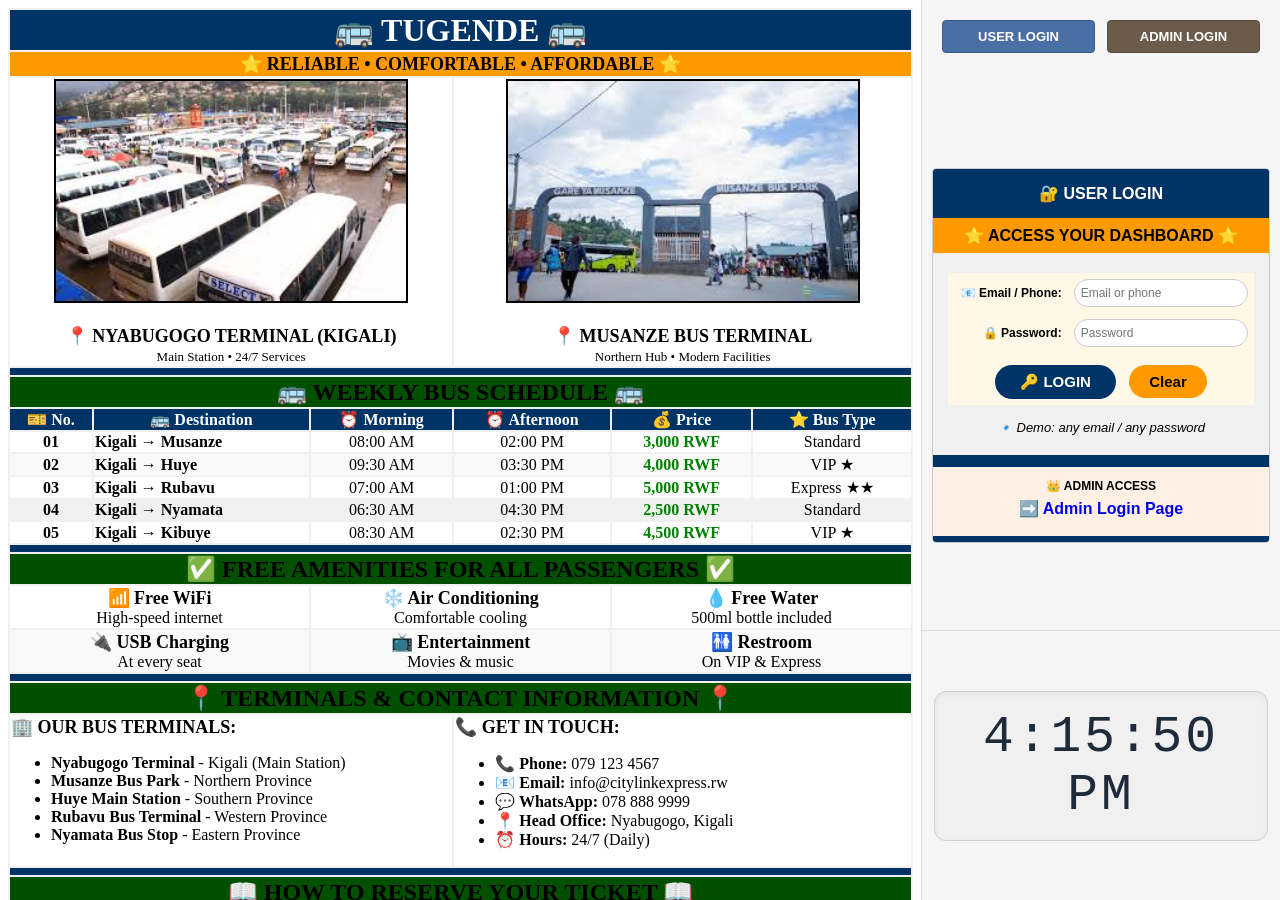
<file: index.html>
<!DOCTYPE html>
<html lang="en">
<head>
    <meta charset="UTF-8">
    <meta name="viewport" content="width=device-width, initial-scale=1.0">
    <title>Tugende Express | Dashboard</title>
    <!-- Link to separate CSS file -->
    <link rel="stylesheet" href="indexstyle.css">
</head>
<body>

<table class="dashboard" cellpadding="0" cellspacing="0">
    <tr>
        <!-- LEFT COLUMN - HOME PAGE -->
        <td class="left-col">
            <table style="width:100%; height:100%;" cellpadding="0" cellspacing="0">
                <tr>
                    <td class="home-frame-cell">
                        <iframe 
                            src="home.html" 
                            title="Bus Schedule & Information"
                            frameborder="0"
                            scrolling="yes">
                        </iframe>
                    </td>
                </tr>
            </table>
        </td>

        <!-- RIGHT COLUMN - LOGIN PANEL -->
        <td class="right-col">
            <table style="width:100%; height:100%;" cellpadding="0" cellspacing="0">
                <tr>
                    <td class="switch-group">
                        <a href="user_login.html" target="authFrame">USER LOGIN</a>
                        <a href="admin.html" target="authFrame">ADMIN LOGIN</a>
                    </td>
                </tr>
                <tr>
                    <td class="login-frame-cell">
                        <iframe 
                            name="authFrame"
                            id="authFrame"
                            src="user_login.html"
                            frameborder="0"
                            scrolling="no">
                        </iframe>
                    </td>
                </tr>
                <tr style="height:30%;">
                    <td class="info-note">
                        <!-- CLOCK DISPLAY – replaces time.is iframe -->
                        <div id="clock" class="clock-display">--:--:--</div>
                    </td>
                </tr>
            </table>
        </td>
    </tr>
</table>

<!-- Clock update script -->
<script>
    function showTime() {
        var now = new Date();
        document.getElementById('clock').innerHTML = now.toLocaleTimeString();
    }
    showTime();
    setInterval(showTime, 1000);
</script>

</body>
</html>
</file>
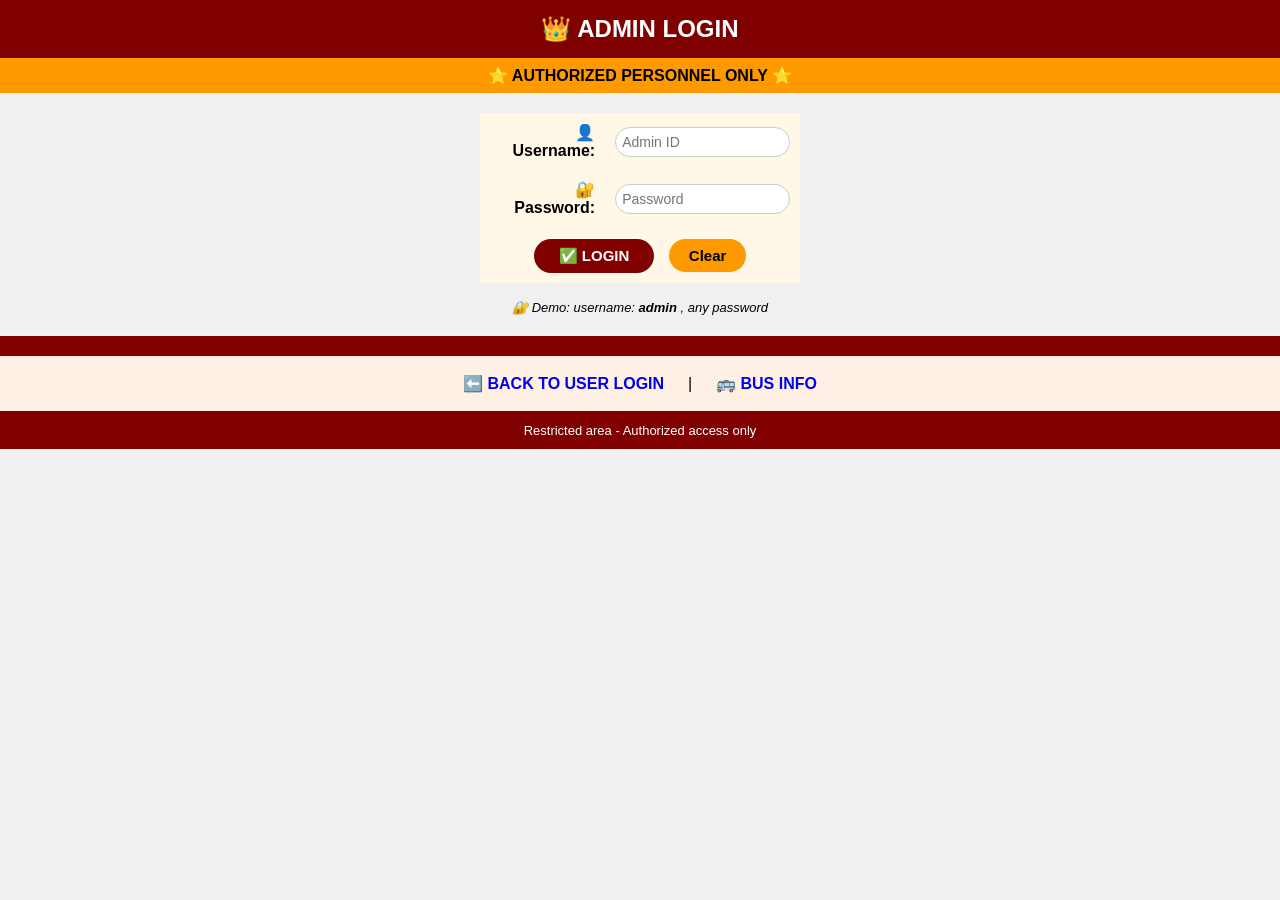
<file: admin.html>
<!DOCTYPE html>
<html>
<head>
<title>Admin Login - Bus System</title>
<link rel="stylesheet" href="styles.css">
</head>
<body style="margin:0; padding:0; background:#F0F0F0; font-family:Segoe UI,Roboto,sans-serif;">

<!-- ==================== COMPACT ADMIN LOGIN PAGE (FITS PERFECTLY IN IFRAME) ==================== -->

<table width="100%" cellpadding="0" cellspacing="0" bgcolor="#F0F0F0">
    
    <!-- TITLE ROW -->
    <tr bgcolor="#800000">
        <td align="center" style="padding:15px 10px;">
            <font size="5" color="white"><b>👑 ADMIN LOGIN</b></font>
        </td>
    </tr>
    
    <!-- SUBTITLE -->
    <tr bgcolor="#FF9900">
        <td align="center" style="padding:8px;">
            <font size="3"><b>⭐ AUTHORIZED PERSONNEL ONLY ⭐</b></font>
        </td>
    </tr>
    
    <!-- LOGIN FORM (COMPACT) -->
    <tr>
        <td align="center" style="padding:20px 15px;">
            <table border="0" width="100%" cellpadding="8" style="max-width:320px; margin:0 auto; background:#FFF8E7;">
                <form action="admin_dashboard.html" method="get">
                    <tr>
                        <td align="right"><b>👤 Username:</b></td>
                        <td align="left"><input type="text" name="admin_user" placeholder="Admin ID" style="padding:6px; width:100%;"></td>
                    </tr>
                    <tr>
                        <td align="right"><b>🔐 Password:</b></td>
                        <td align="left"><input type="password" name="admin_pass" placeholder="Password" style="padding:6px; width:100%;"></td>
                    </tr>
                    <tr>
                        <td colspan="2" align="center" style="padding-top:12px;">
                            <input type="submit" value="✅ LOGIN" style="background:#800000; color:white; font-size:15px; padding:8px 25px; border:none; font-weight:bold; cursor:pointer;">
                            <input type="reset" value="Clear" style="background:#FF9900; color:black; font-size:15px; padding:8px 20px; border:none; font-weight:bold; cursor:pointer; margin-left:10px;">
                        </td>
                    </tr>
                </form>
            </table>
            <div style="margin-top:15px;">
                <font size="2"><i>🔐 Demo: username: <b>admin</b> , any password</i></font>
            </div>
        </td>
    </tr>
    
    <!-- SPACER -->
    <tr bgcolor="#800000"><td style="height:4px;"></td></tr>
    
    <!-- BACK TO USER LOGIN -->
    <tr bgcolor="rgb(255, 240, 230)">
        <td align="center" style="padding:12px;">
            <a href="user_login.html"><font size="3"><b>⬅️ BACK TO USER LOGIN</b></font></a> &nbsp;|&nbsp;
            <a href="home.html"><font size="3"><b>🚌 BUS INFO</b></font></a>
        </td>
    </tr>
    
    <!-- FOOTER -->
    <tr bgcolor="#800000">
        <td align="center" style="padding:10px;">
            <font color="white" size="2">Restricted area - Authorized access only</font>
        </td>
    </tr>
</table>

</body>
</html>
</file>
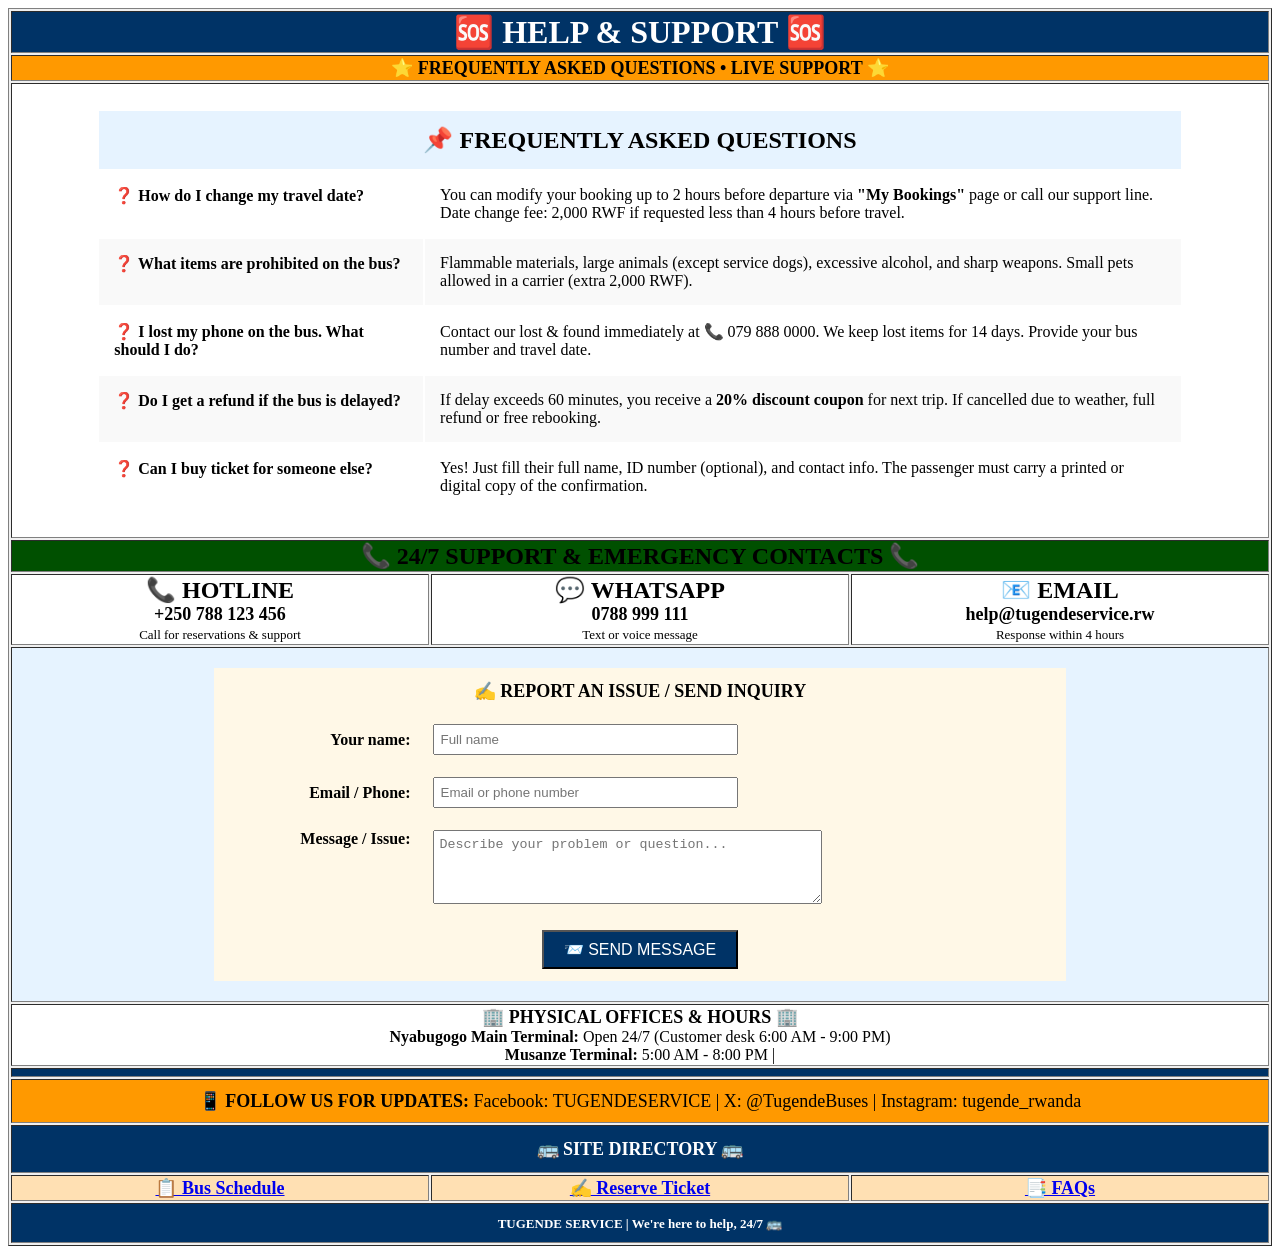
<file: faqs.html>
<!DOCTYPE html>
<html>
<head>
<title>Bus Ticket System - Help & Support</title>
</head>
<body>

<!-- ==================== PAGE 5: HELP & SUPPORT (FAQ + CONTACT) ==================== -->
<a name="support"></a>

<!-- MAIN TABLE LAYOUT -->
<table border="1" width="100%" bgcolor="#F0F0F0">

<!-- HEADER -->
<th colspan="3" bgcolor="#003366"><font size="6" color="white">🆘 HELP & SUPPORT 🆘</font></th>

<tr bgcolor="#FF9900">
<td colspan="3" align="center"><font size="4"><b>⭐ FREQUENTLY ASKED QUESTIONS • LIVE SUPPORT ⭐</b></font></td>
</tr>

<!-- FAQ SECTION USING INNER TABLE -->
<tr bgcolor="white">
<td colspan="3" align="center" style="padding: 25px;">
<table border="0" width="90%" cellpadding="15">
<tr bgcolor="#E6F3FF">
<th colspan="2"><font size="5">📌 FREQUENTLY ASKED QUESTIONS</font></th>
</tr>
<tr>
<td width="30%" valign="top"><b>❓ How do I change my travel date?</b></td>
<td>You can modify your booking up to 2 hours before departure via <b>"My Bookings"</b> page or call our support line. Date change fee: 2,000 RWF if requested less than 4 hours before travel.</td>
</tr>
<tr bgcolor="#F9F9F9">
<td valign="top"><b>❓ What items are prohibited on the bus?</b></td>
<td>Flammable materials, large animals (except service dogs), excessive alcohol, and sharp weapons. Small pets allowed in a carrier (extra 2,000 RWF).</td>
</tr>
<tr>
<td valign="top"><b>❓ I lost my phone on the bus. What should I do?</b></td>
<td>Contact our lost & found immediately at 📞 079 888 0000. We keep lost items for 14 days. Provide your bus number and travel date.</td>
</tr>
<tr bgcolor="#F9F9F9">
<td valign="top"><b>❓ Do I get a refund if the bus is delayed?</b></td>
<td>If delay exceeds 60 minutes, you receive a <b>20% discount coupon</b> for next trip. If cancelled due to weather, full refund or free rebooking.</td>
</tr>
<tr>
<td valign="top"><b>❓ Can I buy ticket for someone else?</b></td>
<td>Yes! Just fill their full name, ID number (optional), and contact info. The passenger must carry a printed or digital copy of the confirmation.</td>
</tr>
</table>
</td>
</tr>

<!-- EMERGENCY & SUPPORT CONTACT -->
<tr bgcolor="rgb(255, 240, 230)">
<th colspan="3"><font size="5">📞 24/7 SUPPORT & EMERGENCY CONTACTS 📞</font></th>
</tr>

<tr align="center" bgcolor="white">
<td width="33%">
<font size="5"><b>📞 HOTLINE</b></font><br/>
<b><font size="4">+250 788 123 456</font></b><br/>
<font size="2">Call for reservations & support</font>
</td>
<td width="33%">
<font size="5"><b>💬 WHATSAPP</b></font><br/>
<b><font size="4">0788 999 111</font></b><br/>
<font size="2">Text or voice message</font>
</td>
<td width="33%">
<font size="5"><b>📧 EMAIL</b></font><br/>
<b><font size="4">help@tugendeservice.rw</font></b><br/>
<font size="2">Response within 4 hours</font>
</td>
</tr>

<!-- REPORT ISSUE FORM  -->

<tr bgcolor="#E6F3FF">
<td colspan="3" align="center" style="padding: 20px;">
<form>
<table border="0" width="70%" bgcolor="#FFF8E7" cellpadding="10">
<tr>
<td colspan="2" align="center"><b><font size="4">✍️ REPORT AN ISSUE / SEND INQUIRY</font></b></td>
</tr>
<tr>
<td align="right"><b>Your name:</b></td>
<td><input type="text" size="35" placeholder="Full name" style="padding:6px;"></td>
</tr>
<tr>
<td align="right"><b>Email / Phone:</b></td>
<td><input type="text" size="35" placeholder="Email or phone number" style="padding:6px;"></td>
</tr>
<tr>
<td align="right" valign="top"><b>Message / Issue:</b></td>
<td><textarea rows="4" cols="45" placeholder="Describe your problem or question..." style="padding:6px;"></textarea></td>
</tr>
<tr>
<td colspan="2" align="center"><input type="submit" value="📨 SEND MESSAGE" style="background-color:#003366; color:white; font-size:16px; padding:8px 20px; cursor:pointer;"></td>
</tr>
</table>
</form>
</td>
</tr>

<!-- TERMINAL OFFICE HOURS -->
<tr bgcolor="white">
<td colspan="3" align="center">
<b><font size="4">🏢 PHYSICAL OFFICES & HOURS 🏢</font></b><br/>
<b>Nyabugogo Main Terminal:</b> Open 24/7 (Customer desk 6:00 AM - 9:00 PM)<br/>
<b>Musanze Terminal:</b> 5:00 AM - 8:00 PM  | 
</td>
</tr>

<!-- SPACER -->
<tr bgcolor="#003366"><td colspan="3" height="5"> </td></tr>

<!-- SOCIAL LINKS -->
<tr bgcolor="#FF9900">
<td colspan="3" align="center" style="padding: 10px;">
<font size="4"><b>📱 FOLLOW US FOR UPDATES:</b> Facebook: TUGENDESERVICE | X: @TugendeBuses | Instagram: tugende_rwanda</font>
</td>
</tr>

<!-- NAVIGATION LINKS TO ALL PAGES -->
<tr bgcolor="#003366">
<td colspan="3" align="center" style="padding: 12px;">
<font color="white" size="4"><b>🚌 SITE DIRECTORY 🚌</b></font>
</td>
</tr>

<tr bgcolor="#FFE0B3" align="center">
<td><a href="homr.html"><font size="4"><b>📋 Bus Schedule</b></font></a></td>
<td><a href="reserve_ticket.html.html"><font size="4"><b>✍️ Reserve Ticket</b></font></a></td>
<td><a href="faqs.html"><font size="4"><b>📑 FAQs </b></font></a></td>




<!-- FOOTER -->
<tr bgcolor="#003366">
<td colspan="3" align="center" style="padding: 10px;">
<font color="white" size="2"><b>  TUGENDE SERVICE | We're here to help, 24/7 🚌</b></font>
</td>
</tr>

</table>

</body>
</html>
</file>
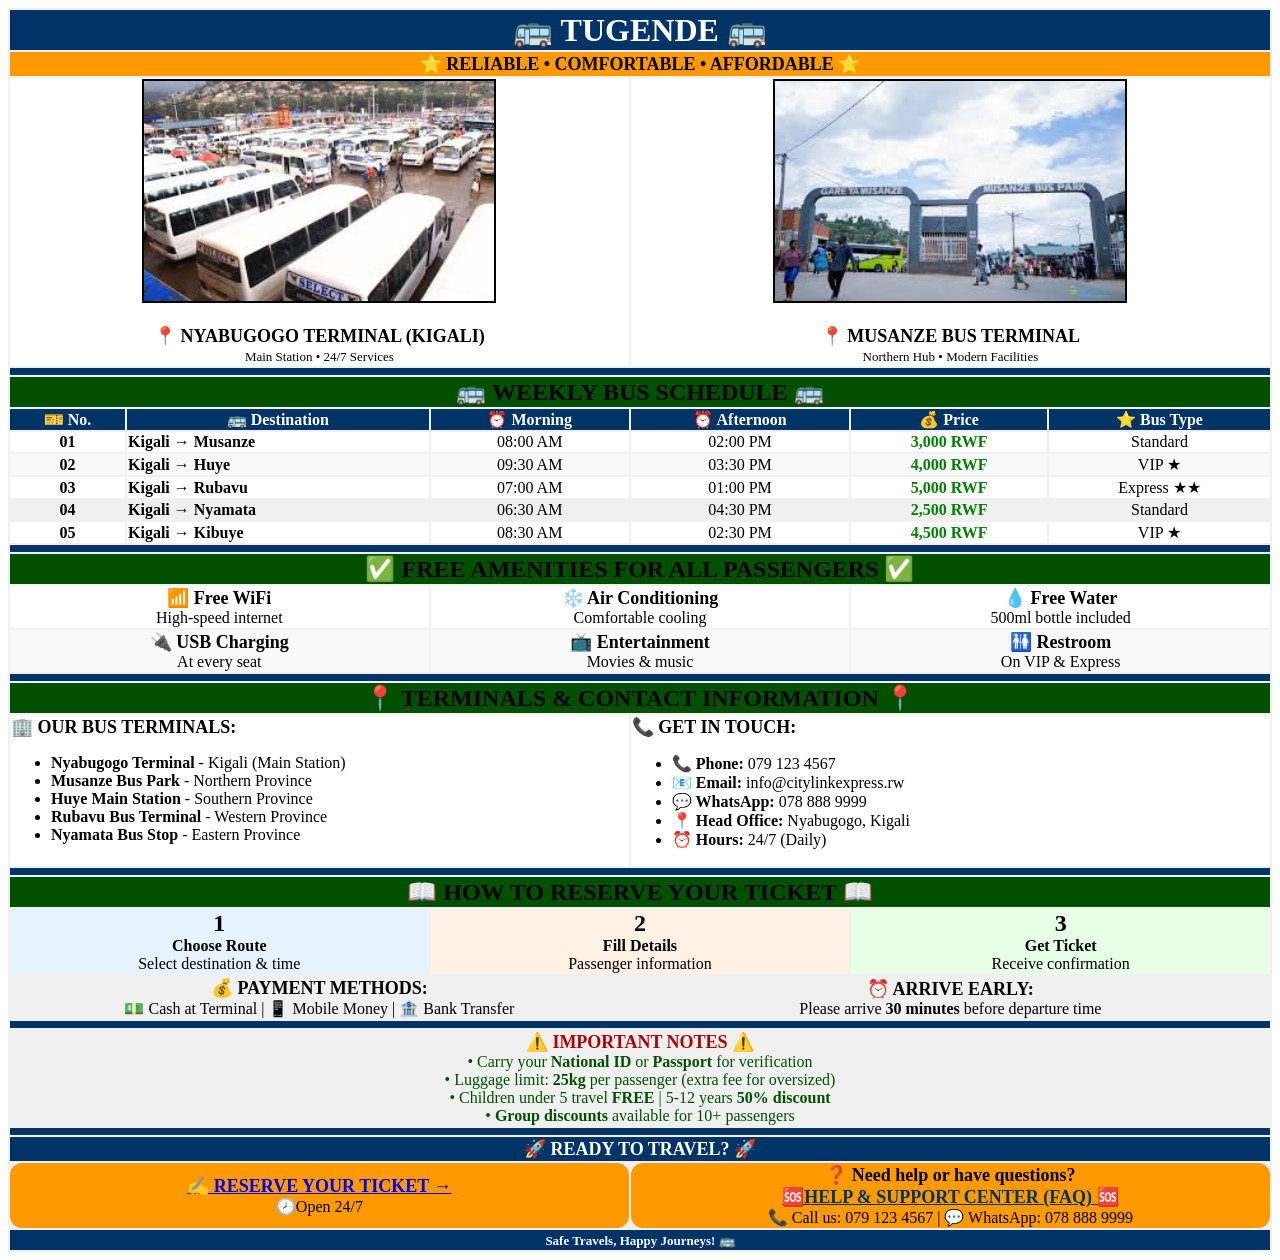
<file: home.html>
<!DOCTYPE html>
<html>
<head>
<title>Bus Information Page</title>
</head>
<body>

<!-- ==================== PAGE 1: BUS INFORMATION PAGE ==================== -->
<a name="info"></a>

<!-- ONE GIANT TABLE THAT HOLDS EVERYTHING -->
<table  width="100%" bgcolor="#F0F0F0">

<!-- TITLE ROW -->
<th colspan="6" bgcolor="#003366"><font size="6" color="white">🚌 TUGENDE 🚌</font></th>

<!-- SUBTITLE ROW -->
<tr bgcolor="#FF9900">
<td colspan="6" align="center"><font size="4"><b>⭐ RELIABLE • COMFORTABLE • AFFORDABLE ⭐</b></font></td>
</tr>

<!-- TWO BUS PARK IMAGES ROW -->
<tr align="center" bgcolor="white">
<td colspan="3" width="50%">
<img src="media/n.jpg" alt="Nyabugogo Terminal" width="350" height="220" border="2"/>
<br/><br/><font size="4"><b>📍 NYABUGOGO TERMINAL (KIGALI)</b></font>
<br/><font size="2">Main Station • 24/7 Services</font>
</td>
<td colspan="3" width="50%">
<img src="media/m.jpg" alt="Musanze Terminal" width="350" height="220" border="2"/>
<br/><br/><font size="4"><b>📍 MUSANZE BUS TERMINAL</b></font>
<br/><font size="2">Northern Hub • Modern Facilities</font>
</td>
</tr>

<!-- SPACER ROW -->
<tr bgcolor="#003366"><td colspan="6" height="5"> </td></tr>

<!-- BUS SCHEDULE HEADER -->
<tr bgcolor="rgb(255, 240, 230)">
<th colspan="6"><font size="5">🚌 WEEKLY BUS SCHEDULE 🚌</font></th>
</tr>

<!-- BUS SCHEDULE COLUMN HEADERS -->
<tr bgcolor="#003366">
<th><font color="white">🎫 No.</font></th>
<th><font color="white">🚌 Destination</font></th>
<th><font color="white">⏰ Morning</font></th>
<th><font color="white">⏰ Afternoon</font></th>
<th><font color="white">💰 Price</font></th>
<th><font color="white">⭐ Bus Type</font></th>
</tr>

<!-- SCHEDULE ROW 1 -->
<tr bgcolor="white" align="center">
<td><b>01</b></td>
<td align="left"><b>Kigali → Musanze</b></td>
<td>08:00 AM</td>
<td>02:00 PM</td>
<td><font color="green"><b>3,000 RWF</b></font></td>
<td>Standard</td>
</tr>

<!-- SCHEDULE ROW 2 -->
<tr bgcolor="#F9F9F9" align="center">
<td><b>02</b></td>
<td align="left"><b>Kigali → Huye</b></td>
<td>09:30 AM</td>
<td>03:30 PM</td>
<td><font color="green"><b>4,000 RWF</b></font></td>
<td>VIP ★</td>
</tr>

<!-- SCHEDULE ROW 3 -->
<tr bgcolor="white" align="center">
<td><b>03</b></td>
<td align="left"><b>Kigali → Rubavu</b></td>
<td>07:00 AM</td>
<td>01:00 PM</td>
<td><font color="green"><b>5,000 RWF</b></font></td>
<td>Express ★★</td>
</tr>

<!-- SCHEDULE ROW 4 -->
<tr  align="center">
<td><b>04</b></td>
<td align="left"><b>Kigali → Nyamata</b></td>
<td>06:30 AM</td>
<td>04:30 PM</td>
<td><font color="green"><b>2,500 RWF</b></font></td>
<td>Standard</td>
</tr>

<!-- SCHEDULE ROW 5 -->
<tr bgcolor="white" align="center">
<td><b>05</b></td>
<td align="left"><b>Kigali → Kibuye</b></td>
<td>08:30 AM</td>
<td>02:30 PM</td>
<td><font color="green"><b>4,500 RWF</b></font></td>
<td>VIP ★</td>
</tr>

<!-- SPACER ROW -->
<tr bgcolor="#003366"><td colspan="6" height="5"> </td></tr>

<!-- BUS FEATURES HEADER -->
<tr bgcolor="rgb(255, 240, 230)">
<th colspan="6"><font size="5">✅ FREE AMENITIES FOR ALL PASSENGERS ✅</font></th>
</tr>

<!-- FEATURES ROW 1 -->
<tr bgcolor="white" align="center">
<td colspan="2" width="33%">
<font size="4"><b>📶 Free WiFi</b></font><br/>High-speed internet
</td>
<td colspan="2" width="33%">
<font size="4"><b>❄️ Air Conditioning</b></font><br/>Comfortable cooling
</td>
<td colspan="2" width="33%">
<font size="4"><b>💧 Free Water</b></font><br/>500ml bottle included
</td>
</tr>

<!-- FEATURES ROW 2 -->
<tr bgcolor="#F9F9F9" align="center">
<td colspan="2">
<font size="4"><b>🔌 USB Charging</b></font><br/>At every seat
</td>
<td colspan="2">
<font size="4"><b>📺 Entertainment</b></font><br/>Movies & music
</td>
<td colspan="2">
<font size="4"><b>🚻 Restroom</b></font><br/>On VIP & Express
</td>
</tr>

<!-- SPACER ROW -->
<tr bgcolor="#003366"><td colspan="6" height="5"> </td></tr>

<!-- TERMINALS & CONTACT HEADER -->
<tr bgcolor="rgb(255, 240, 230)">
<th colspan="6"><font size="5">📍 TERMINALS & CONTACT INFORMATION 📍</font></th>
</tr>

<!-- TERMINALS AND CONTENT ROW -->
<tr bgcolor="white">
<td colspan="3" valign="top">
<b><font size="4">🏢 OUR BUS TERMINALS:</font></b>
<ul>
<li><b>Nyabugogo Terminal</b> - Kigali (Main Station)</li>
<li><b>Musanze Bus Park</b> - Northern Province</li>
<li><b>Huye Main Station</b> - Southern Province</li>
<li><b>Rubavu Bus Terminal</b> - Western Province</li>
<li><b>Nyamata Bus Stop</b> - Eastern Province</li>
</ul>
</td>
<td colspan="3" valign="top">
<b><font size="4">📞 GET IN TOUCH:</font></b>
<ul>
<li><b>📞 Phone:</b> 079 123 4567</li>
<li><b>📧 Email:</b> info@citylinkexpress.rw</li>
<li><b>💬 WhatsApp:</b> 078 888 9999</li>
<li><b>📍 Head Office:</b> Nyabugogo, Kigali</li>
<li><b>⏰ Hours:</b> 24/7 (Daily)</li>
</ul>
</td>
</tr>

<!-- SPACER ROW -->
<tr bgcolor="#003366"><td colspan="6" height="5"> </td></tr>

<!-- HOW TO BOOK HEADER -->
<tr bgcolor="rgb(255, 240, 230)">
<th colspan="6"><font size="5">📖 HOW TO RESERVE YOUR TICKET 📖</font></th>
</tr>

<!-- BOOKING STEPS ROW -->
<tr bgcolor="white" align="center">
<td colspan="2" bgcolor="#E6F3FF">
<font size="5"><b>1️</b></font><br/>
<font size="3"><b>Choose Route</b></font><br/>
Select destination & time
</td>
<td colspan="2" bgcolor="#FFF0E6">
<font size="5"><b>2️</b></font><br/>
<font size="3"><b>Fill Details</b></font><br/>
Passenger information
</td>
<td colspan="2" bgcolor="#E6FFE6">
<font size="5"><b>3️</b></font><br/>
<font size="3"><b>Get Ticket</b></font><br/>
Receive confirmation
</td>
</tr>

<!-- PAYMENT METHODS ROW -->
<tr align="center">
<td colspan="3">
<b><font size="4">💰 PAYMENT METHODS:</font></b><br/>
💵 Cash at Terminal | 📱 Mobile Money | 🏦 Bank Transfer
</td>
<td colspan="3">
<b><font size="4">⏰ ARRIVE EARLY:</font></b><br/>
Please arrive <b>30 minutes</b> before departure time
</td>
</tr>

<!-- SPACER ROW -->
<tr bgcolor="#003366"><td colspan="6" height="5"> </td></tr>

<!-- IMPORTANT NOTE ROW -->
<tr >
<font  font color="rgb(255, 240, 230)" >
<td colspan="6" align="center">
<font  font color="rgb(255, 240, 230)" >
<b><font size="4" font color="rgb(0, 0, 0)" >⚠️ IMPORTANT NOTES ⚠️</font></b><br/>
• Carry your <b>National ID</b> or <b>Passport</b> for verification<br/>
• Luggage limit: <b>25kg</b> per passenger (extra fee for oversized)<br/>
• Children under 5 travel <b>FREE</b> | 5-12 years <b>50% discount</b><br/>
• <b>Group discounts</b> available for 10+ passengers
</font>
</td>

</tr>

<!-- SPACER ROW -->
<tr bgcolor="#003366"><td colspan="6" height="5"> </td></tr>

<!-- FOOTER LINK TO PAGE 2 -->
<tr bgcolor="#003366">
<td colspan="6" align="center">
<font color="white" size="4"><b>🚀 READY TO TRAVEL? 🚀</b></font>
</td>
</tr>

<tr bgcolor="#FF9900">

<!-- RESERVE TICKET PAGE LINK -->

<td colspan="3" align="center" style="border-radius: 12px;" >
<a href="reserve_ticket.html"><font size="4"><b>✍️ RESERVE YOUR TICKET →</b></font></a>
<font size="3"><br/> 🕗Open 24/7 </font>
</td>


<!-- HELP PAGE LINK -->

<td colspan="3" align="center" style="border-radius: 12px;">
<font size="4"><b>❓ Need help or have questions?</b></font><br/>
<a href="faqs.html" style="font-size: 18px; font-weight: bold; color: #003366;">🆘HELP & SUPPORT CENTER (FAQ) 🆘</a>
<font size="3"><br/>📞 Call us: 079 123 4567 | 💬 WhatsApp: 078 888 9999</font>
</td>

</tr>

<tr bgcolor="#003366">
<td colspan="6" align="center">
<font color="white" size="2"><b> Safe Travels, Happy Journeys! 🚌</b></font>
</td>
</tr>

</table>

</body>
</html>
</file>
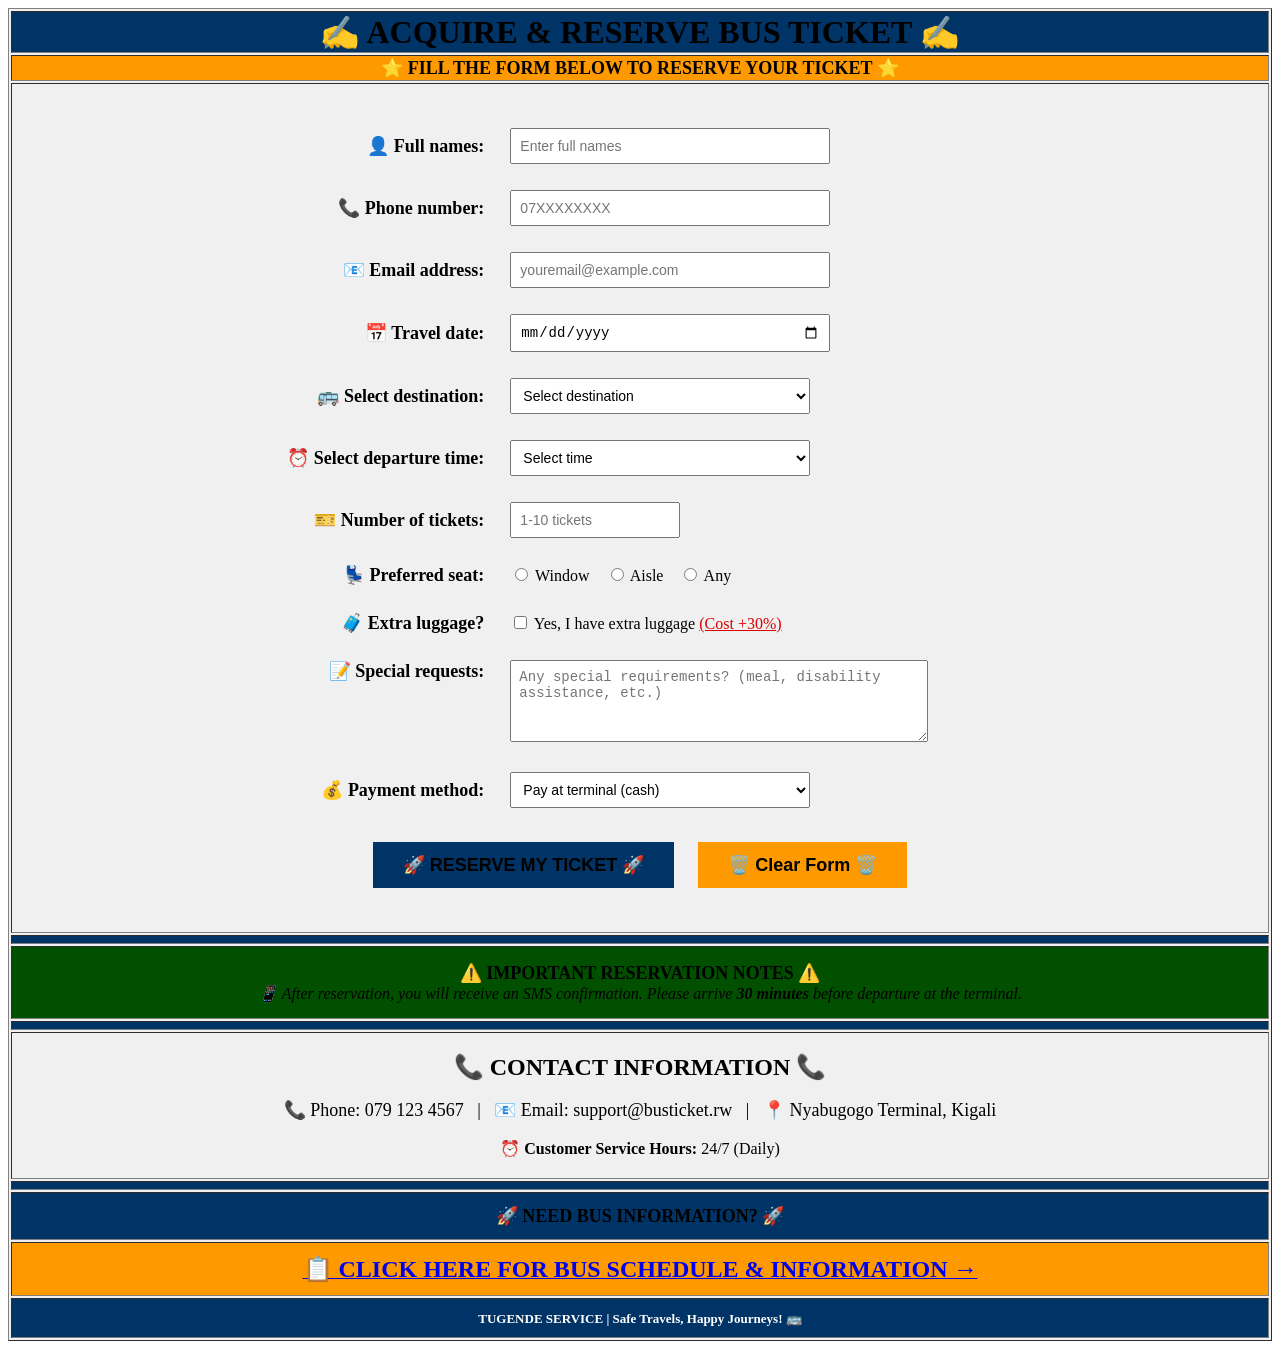
<file: reserve_ticket.html>
<!DOCTYPE html>
<html>
<head>
<title>Bus Ticket System - Reserve Your Seat</title>
</head>
<body>

<!-- ==================== PAGE 2: ACQUIRE & RESERVE FORM (FULL SCREEN TABLE LAYOUT) ==================== -->
<a name="reserve"></a>

<!-- ONE GIANT TABLE THAT HOLDS EVERYTHING - MATCHING PAGE 1 STYLE -->
<table border="1" width="100%" bgcolor="#F0F0F0">

<!-- TITLE ROW -->
<th colspan="2" bgcolor="#003366"><font size="6" >✍️ ACQUIRE & RESERVE BUS TICKET ✍️</font></th>

<!-- SUBTITLE ROW -->
<tr bgcolor="#FF9900">
<td colspan="2" align="center"><font size="4"><b>⭐ FILL THE FORM BELOW TO RESERVE YOUR TICKET ⭐</b></font></td>
</tr>

<!-- FORM SECTION - USING INNER TABLE FOR ALIGNMENT -->
<tr >
<td colspan="2" align="center" valign="top" style="padding: 30px;">

<!-- INNER TABLE FOR FORM FIELDS - CLEAN ALIGNMENT -->
<table border="0" width="80%" cellpadding="12">

<!-- Full names row -->
<form>
<tr>
<td width="35%" align="right"><b><font size="4">👤 Full names:</font></b></td>
<td align="left"><input type="text" placeholder="Enter full names" name="fullname" size="40" style="padding: 8px; font-size: 14px; width: 100%; max-width: 300px;"/></td>
</tr>

<!-- Phone number row -->
<tr>
<td align="right"><b><font size="4">📞 Phone number:</font></b></td>
<td align="left"><input type="number" placeholder="07XXXXXXXX" name="phone" size="40" style="padding: 8px; font-size: 14px; width: 100%; max-width: 300px;"/></td>
</tr>

<!-- Email address row -->
<tr>
<td align="right"><b><font size="4">📧 Email address:</font></b></td>
<td align="left"><input type="text" placeholder="youremail@example.com" name="email" size="40" style="padding: 8px; font-size: 14px; width: 100%; max-width: 300px;"/></td>
</tr>

<!-- Travel date row -->
<tr>
<td align="right"><b><font size="4">📅 Travel date:</font></b></td>
<td align="left"><input type="date" name="traveldate" style="padding: 8px; font-size: 14px; width: 100%; max-width: 300px;"/></td>
</tr>

<!-- Select destination row -->
<tr>
<td align="right"><b><font size="4">🚌 Select destination:</font></b></td>
<td align="left">
<select name="destination" style="padding: 8px; font-size: 14px; width: 100%; max-width: 300px;">
<option value="1">Select destination</option>
<option value="2">Kigali → Musanze - 3,000 RWF</option>
<option value="3">Kigali → Huye - 4,000 RWF</option>
<option value="4">Kigali → Rubavu - 5,000 RWF</option>
<option value="5">Kigali → Nyamata - 2,500 RWF</option>
<option value="6">Kigali → Kibuye - 4,500 RWF</option>
</select>
</td>
</tr>

<!-- Select departure time row -->
<tr>
<td align="right"><b><font size="4">⏰ Select departure time:</font></b></td>
<td align="left">
<select name="time" style="padding: 8px; font-size: 14px; width: 100%; max-width: 300px;">
<option value="1">Select time</option>
<option value="2">Morning (07:00 / 08:00 / 09:30)</option>
<option value="3">Afternoon (13:00 / 14:00 / 15:30)</option>
</select>
</td>
</tr>

<!-- Number of tickets row -->
<tr>
<td align="right"><b><font size="4">🎫 Number of tickets:</font></b></td>
<td align="left"><input type="number" placeholder="1-10 tickets" name="quantity" min="1" max="10" style="padding: 8px; font-size: 14px; width: 100%; max-width: 150px;"/></td>
</tr>

<!-- Preferred seat row (radio buttons) -->
<tr>
<td align="right"><b><font size="4">💺 Preferred seat:</font></b></td>
<td align="left">
<input type="radio" name="seat" value="window"/> <font size="3">Window</font>&nbsp;&nbsp;&nbsp;
<input type="radio" name="seat" value="aisle"/> <font size="3">Aisle</font>&nbsp;&nbsp;&nbsp;
<input type="radio" name="seat" value="any"/> <font size="3">Any</font>
</td>
</tr>

<!-- Extra luggage checkbox -->
<tr>
<td align="right"><b><font size="4">🧳 Extra luggage?</font></b></td>
<td align="left">
<input type="checkbox" name="luggage" value="yes"/> <font size="3">Yes, I have extra luggage <font color='dark yellow'><u>(Cost +30%)</u></font></font>
</td>
</tr>

<!-- Special requests row -->
<tr>
<td align="right" valign="top"><b><font size="4">📝 Special requests:</font></b></td>
<td align="left">
<textarea cols="50" rows="4" name="comments" placeholder="Any special requirements? (meal, disability assistance, etc.)" style="padding: 8px; font-size: 14px; width: 100%; max-width: 400px;"></textarea>
</td>
</tr>

<!-- Payment method row -->
<tr>
<td align="right"><b><font size="4">💰 Payment method:</font></b></td>
<td align="left">
<select name="payment" style="padding: 8px; font-size: 14px; width: 100%; max-width: 300px;">
<option value="1">Pay at terminal (cash)</option>
<option value="2">Mobile Money (MoMo)</option>
<option value="3">Bank transfer</option>
</select>
</td>
</tr>

<!-- BUTTONS ROW -->
<tr>
<td colspan="2" align="center" style="padding-top: 20px;">
<input type="submit" value="🚀 RESERVE MY TICKET 🚀" style="background-color: #003366;font-size: 18px; padding: 12px 30px; border: none; cursor: pointer; font-weight: bold; margin-right: 20px;"/>
<input type="reset" value="🗑️ Clear Form 🗑️" style="background-color: #FF9900; color: black; font-size: 18px; padding: 12px 30px; border: none; cursor: pointer; font-weight: bold;"/>
</td>
</tr>
</form>
</table>

</td>
</tr>

<!-- SPACER ROW -->
<tr bgcolor="#003366"><td colspan="2" height="5"></td></tr>

<!-- IMPORTANT NOTE SECTION (styled like page 1) -->
<tr bgcolor="rgb(255, 240, 230)">
<td colspan="2" align="center" style="padding: 15px;">
<b><font size="4">⚠️ IMPORTANT RESERVATION NOTES ⚠️</font></b><br/>
<font size="3"><i>📱 After reservation, you will receive an SMS confirmation. Please arrive <b>30 minutes</b> before departure at the terminal.</i></font>
</td>
</tr>

<!-- SPACER ROW -->
<tr bgcolor="#003366"><td colspan="2" height="5"></td></tr>

<!-- CONTACT INFORMATION - MATCHING PAGE 1 STYLE -->
<tr >
<td colspan="2" align="center" style="padding: 20px;">
<b><font size="5">📞 CONTACT INFORMATION 📞</font></b><br/><br/>
<font size="4">
📞 Phone: 079 123 4567 &nbsp;&nbsp;|&nbsp;&nbsp;
📧 Email: support@busticket.rw &nbsp;&nbsp;|&nbsp;&nbsp;
📍 Nyabugogo Terminal, Kigali
</font><br/><br/>
<font size="3"><b>⏰ Customer Service Hours:</b> 24/7 (Daily)</font>
</td>
</tr>

<!-- SPACER ROW -->
<tr bgcolor="#003366"><td colspan="2" height="5"></td></tr>

<!-- NAVIGATION LINK BACK TO PAGE 1 - MATCHING PAGE 1 FOOTER STYLE -->
<tr bgcolor="#003366">
<td colspan="2" align="center" style="padding: 12px;">
<font  size="4"><b>🚀 NEED BUS INFORMATION? 🚀</b></font>
</td>
</tr>

<tr bgcolor="#FF9900">
<td colspan="2" align="center" style="padding: 12px;">
<a href="home.html"><font size="5"><b>📋 CLICK HERE FOR BUS SCHEDULE & INFORMATION →</b></font></a>
</td>
</tr>


<tr bgcolor="#003366">
<td colspan="2" align="center" style="padding: 10px;">
<font color="white" size="2"><b>TUGENDE SERVICE | Safe Travels, Happy Journeys! 🚌</b></font>
</td>
</tr>

</table>

</body>
</html>
</file>
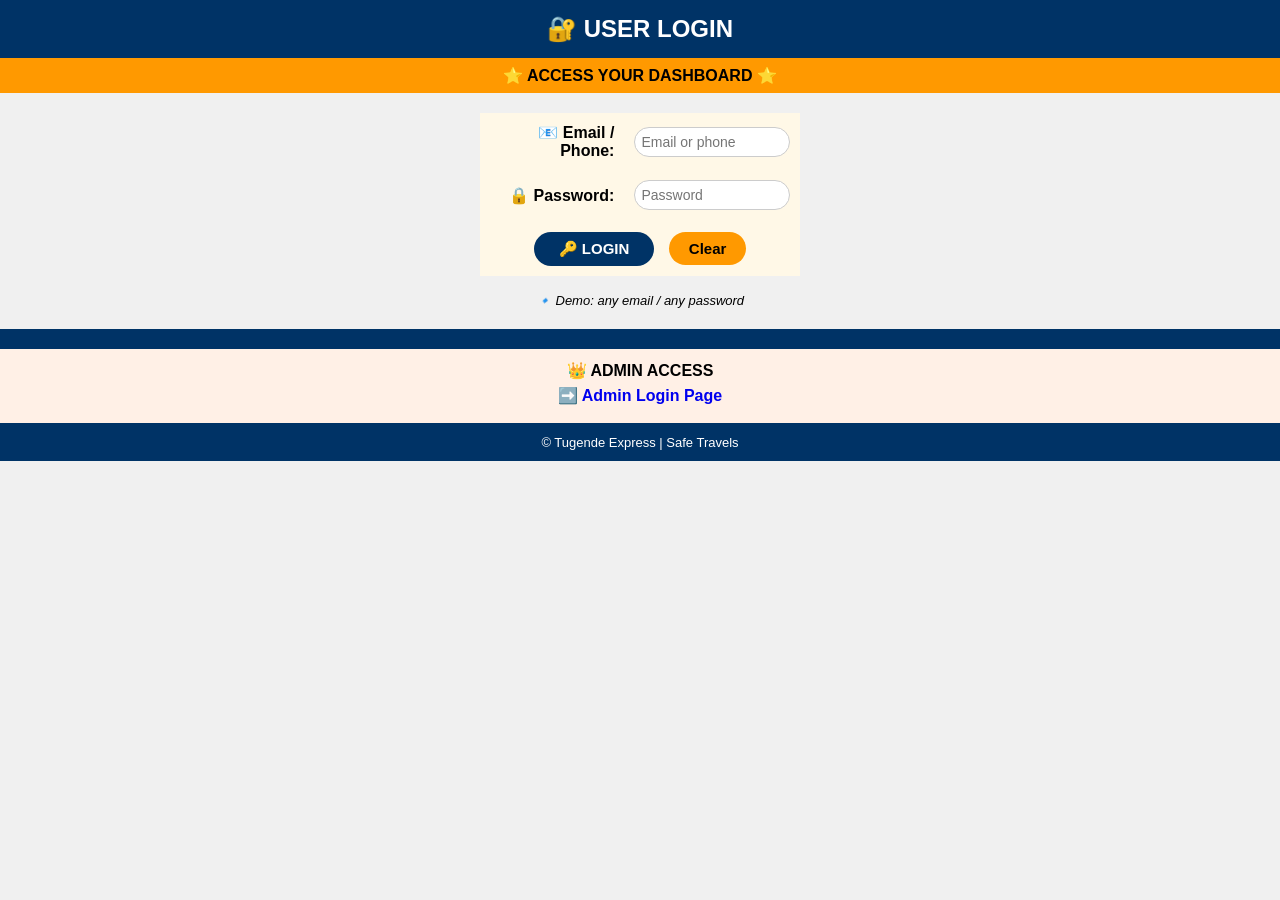
<file: user_login.html>
<!DOCTYPE html>
<html>
<head>

<title>Bus Ticket System - User Login</title>
<link rel="stylesheet" href="styles.css">

</head>
<body style="margin:0; padding:0; background:#F0F0F0; font-family:Segoe UI,Roboto,sans-serif;">

<!-- ==================== COMPACT USER LOGIN PAGE (FITS PERFECTLY IN IFRAME) ==================== -->

<table width="100%" cellpadding="0" cellspacing="0" bgcolor="#F0F0F0">
    
    <!-- TITLE ROW -->
    <tr bgcolor="#003366">
        <td align="center" style="padding:15px 10px;">
            <font size="5" color="white"><b>🔐 USER LOGIN</b></font>
        </td>
    </tr>
    
    <!-- SUBTITLE -->
    <tr bgcolor="#FF9900">
        <td align="center" style="padding:8px;">
            <font size="3"><b>⭐ ACCESS YOUR DASHBOARD ⭐</b></font>
        </td>
    </tr>
    
    <!-- LOGIN FORM (COMPACT, NO EXTRA PADDING) -->
    <tr>
        <td align="center" style="padding:20px 15px;">
            <table border="0" width="100%" cellpadding="8" style="max-width:320px; margin:0 auto; background:#FFF8E7;">
                <form action="dashboard.html" method="get">
                    <tr>
                        <td align="right"><b>📧 Email / Phone:</b></td>
                        <td align="left"><input type="text" name="userid" placeholder="Email or phone" style="padding:6px; width:100%;"></td>
                    </tr>
                    <tr>
                        <td align="right"><b>🔒 Password:</b></td>
                        <td align="left"><input type="password" name="password" placeholder="Password" style="padding:6px; width:100%;"></td>
                    </tr>
                    <tr>
                        <td colspan="2" align="center" style="padding-top:12px;">
                            <input type="submit" value="🔑 LOGIN" style="background:#003366; color:white; font-size:15px; padding:8px 25px; border:none; font-weight:bold; cursor:pointer;">
                            <input type="reset" value="Clear" style="background:#FF9900; color:black; font-size:15px; padding:8px 20px; border:none; font-weight:bold; cursor:pointer; margin-left:10px;">
                        </td>
                    </tr>
                </form>
            </table>
            <div style="margin-top:15px;">
                <font size="2"><i>🔹 Demo: any email / any password</i></font>
            </div>
        </td>
    </tr>
    
    <!-- SPACER -->
    <tr bgcolor="#003366"><td style="height:4px;"></td></tr>
    
    <!-- ADMIN LINK -->
    <tr bgcolor="rgb(255, 240, 230)">
        <td align="center" style="padding:12px;">
            <b>👑 ADMIN ACCESS</b><br>
            <a href="admin.html"><font size="3"><b>➡️ Admin Login Page</b></font></a>
        </td>
    </tr>
    
    <!-- NAVIGATION LINKS -->
    <tr bgcolor="#003366">
        <td align="center" style="padding:10px;">
            <font color="white" size="2">© Tugende Express | Safe Travels</font>
        </td>
    </tr>
</table>

</body>
</html>
</file>
<file: indexstyle.css>
* {
    margin: 0;
    padding: 0;
    box-sizing: border-box;
}

html, body {
    height: 100%;
    width: 100%;
    overflow: hidden;
}

body {
    font-family: 'Segoe UI', Tahoma, Geneva, Verdana, sans-serif;
}

/* ----- main dashboard table ----- */
.dashboard {
    width: 100%;
    height: 100%;
    table-layout: fixed;
    border-collapse: collapse;
}

/* left column (home) */
.left-col {
    width: 72%;
    background: white;
    vertical-align: top;
}

.home-frame-cell {
    width: 100%;
    height: 100%;
    vertical-align: top;
    padding: 0;
}

.home-frame-cell iframe {
    width: 100%;
    height: 100%;
    border: none;
    display: block;
}

/* right column (login panel) */
.right-col {
    width: 28%;
    background: #f5f5f5;
    vertical-align: top;
    border-left: 1px solid #ddd;
}

/* side header (hidden but kept for structure) */
.side-header {
    background: #e8e8e8;
    padding: 20px 20px 15px 20px;
    text-align: center;
    border-bottom: 1px solid #ccc;
}

.side-header span {
    font-size: 16px;
    font-weight: bold;
    letter-spacing: 1px;
    color: #333;
}

/* switch buttons */
.switch-group {
    padding: 20px 20px 10px 20px;
    display: flex;
    gap: 12px;
    justify-content: center;
    background: #f5f5f5;
}

.switch-group a {
    flex: 1;
    text-align: center;
    text-decoration: none;
    padding: 8px 12px;
    font-weight: 600;
    font-size: 13px;
    border-radius: 4px;
    background: #ddd;
    color: #333;
    transition: all 0.2s ease;
    border: 1px solid #bbb;
}

.switch-group a:first-child {
    background: #4a6fa5;
    color: white;
    border-color: #3a5a8a;
}

.switch-group a:last-child {
    background: #6b5b4a;
    color: white;
    border-color: #5a4a3a;
}

.switch-group a:hover {
    opacity: 0.85;
}

/* login iframe */
.login-frame-cell {
    padding: 10px 10px 10px 10px;
    background: #f5f5f5;
}

.login-frame-cell iframe {
    width: 100%;
    height: 375px;
    border: 1px solid #ccc;
    background: white;
    border-radius: 4px;
}

/* clock container (replaces time.is iframe) */
.info-note {
    padding: 0;
    background: #f5f5f5;
    border-top: 1px solid #ddd;
    display: flex;
    align-items: center;
    justify-content: center;
    height: 100%;
    min-height: 120px;
}

/* clock display – clean, big, centered */
.clock-display {
    font-family: 'Segoe UI', 'Courier New', monospace;
    font-size: 3.2rem;
    font-weight: 300;
    letter-spacing: 3px;
    color: #1e2b3a;
    background: #f0f0f0;
    padding: 16px 24px;
    border-radius: 12px;
    box-shadow: inset 0 2px 6px rgba(0,0,0,0.05);
    text-align: center;
    width: 100%;
    margin: 0 12px;
    border: 1px solid #d0d0d0;
}

/* responsive */
@media (max-width: 800px) {
    .clock-display {
        font-size: 2.2rem;
        padding: 12px 16px;
    }
}
</file>
<file: styles.css>
/* TUGENDE BUS SYSTEM - PURE ELEMENT SELECTORS */
/* No classes needed. Just link this file and it styles everything automatically */

* {
    margin: 0;
    padding: 0;
    box-sizing: border-box;
}

body {
    font-family: 'Segoe UI', Roboto, 'Helvetica Neue', sans-serif;
    background: #eef2f5;
}

/* TABLES */
table {
    border-collapse: collapse;
    width: 100%;
    background: #F0F0F0;
}

th, td {
    padding: 10px;
}

/* BORDER RADIUSES - ALL ROUNDED */
img {
    border-radius: 20px;
}

input, select, textarea {
    border-radius: 30px;
    border: 1px solid #ccc;
    padding: 8px 15px;
    font-size: 14px;
    background: white;
}

input:focus, select:focus, textarea:focus {
    outline: none;
    border-color: #FF9900;
}

/* ALL BUTTONS (input buttons, form buttons) */
input[type="submit"], 
input[type="reset"], 
button {
    border-radius: 30px !important;
    border: none;
    padding: 10px 25px;
    font-weight: bold;
    cursor: pointer;
}

/* Submit buttons (blue) */
input[type="submit"] {
    background: #003366;
    color: white;
}

input[type="submit"]:hover {
    background: #002244;
}

/* Reset buttons (orange) */
input[type="reset"] {
    background: #FF9900;
    color: black;
}

input[type="reset"]:hover {
    background: #e08800;
}

/* Cancel/delete buttons */
button[onclick*="Cancel"], 
button:contains("Cancel") {
    background: #CC0000;
    color: white;
}

/* ALL LINKS inside navigation */
a {
    text-decoration: none;
    border-radius: 30px;
    padding: 6px 15px;
    display: inline-block;
}

/* Form container tables */
form table {
    background: #FFF8E7;
    border-radius: 20px;
    overflow: hidden;
    padding: 10px;
}

/* Schedule tables */
table[border="1"] th {
    background: #003366;
    color: white;
}

table[border="1"] tr:hover {
    background: #FFF8E7;
}

/* Headers - based on bgcolor */
[bgcolor="#003366"] {
    background: #003366;
}

[bgcolor="#FF9900"] {
    background: #FF9900;
}

[bgcolor="#800000"] {
    background: #800000;
}

[bgcolor="white"] {
    background: white;
}

[bgcolor="#F9F9F9"] {
    background: #F9F9F9;
}

[bgcolor="#E6F3FF"] {
    background: #E6F3FF;
}

[bgcolor="rgb(255, 240, 230)"] {
    background: rgb(255, 240, 230);
    border-radius: 16px;
}

[bgcolor="#FFF8E7"] {
    background: #FFF8E7;
}

[bgcolor="#FFE0B3"] {
    background: #FFE0B3;
}

/* Make all cells with buttons look consistent */
td button {
    border-radius: 30px;
    padding: 5px 12px;
    margin: 0 3px;
    font-weight: bold;
}

td button:first-child {
    background: #FF9900;
    border: none;
}

td button:last-child {
    background: #CC0000;
    color: white;
    border: none;
}

/* Spacer rows */
tr[bgcolor="#003366"] td[height="5"] {
    height: 5px;
}

/* Images in tables */
td img {
    border-radius: 20px;
    border: 2px solid #ccc;
}

/* Responsive */
@media (max-width: 768px) {
    th, td {
        padding: 6px;
        font-size: 12px;
    }
    
    input, select, textarea {
        padding: 5px 10px;
        font-size: 12px;
    }
    
    input[type="submit"], input[type="reset"], button {
        padding: 6px 15px;
        font-size: 12px;
    }
    
    font[size="6"] {
        font-size: 20px !important;
    }
    
    font[size="5"] {
        font-size: 16px !important;
    }
    
    font[size="4"] {
        font-size: 14px !important;
    }
}
</file>
